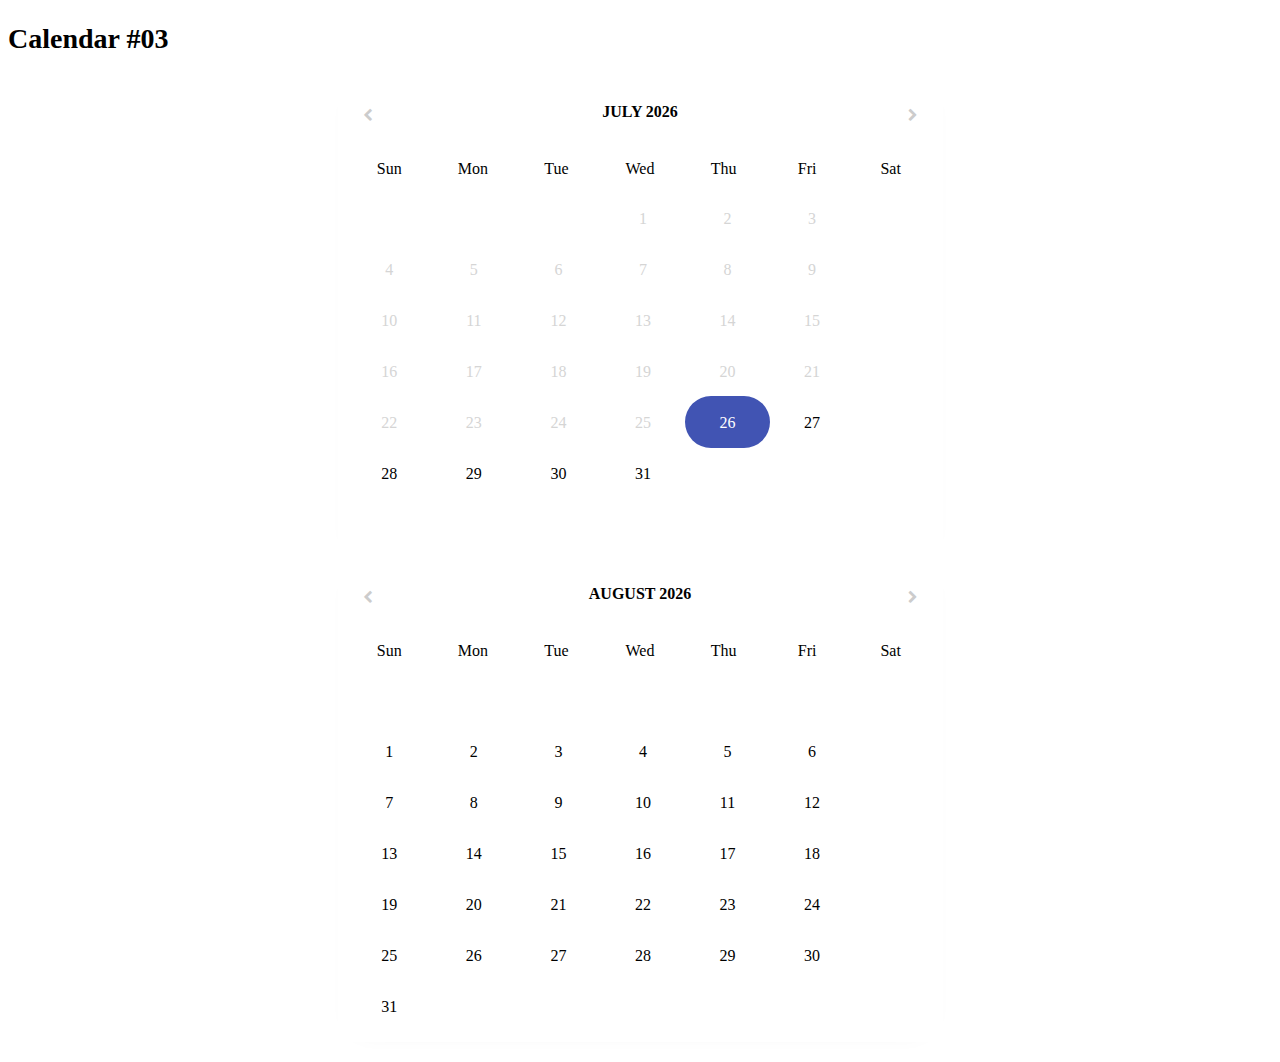
<file: calendar-03/index.html>
<!doctype html>
<html lang="en">
  <head>
  	<title>Calendar 03</title>
    <meta charset="utf-8">
    <meta name="viewport" content="width=device-width, initial-scale=1, shrink-to-fit=no">

	<link href="https://fonts.googleapis.com/css?family=Lato:300,400,700&display=swap" rel="stylesheet">

	<link rel="stylesheet" href="https://stackpath.bootstrapcdn.com/font-awesome/4.7.0/css/font-awesome.min.css">
	
	<link rel="stylesheet" href="css/style.css">

	</head>
	<body>
	<section class="ftco-section">
		<div class="container">
			<div class="row justify-content-center">
				<div class="col-md-6 text-center mb-5">
					<h2 class="heading-section">Calendar #03</h2>
				</div>
			</div>
			<div class="row">
				<div class="col-md-12">
					<div class="calendar-section">
		        <div class="row no-gutters">
		          <div class="col-md-6">

		            <div class="calendar calendar-first" id="calendar_first">
		              <div class="calendar_header">
		                <button class="switch-month switch-left">
		                  <i class="fa fa-chevron-left"></i>
		                </button>
		                <h2></h2>
		                <button class="switch-month switch-right">
		                  <i class="fa fa-chevron-right"></i>
		                </button>
		              </div>
		              <div class="calendar_weekdays"></div>
		              <div class="calendar_content"></div>
		            </div>

		          </div>
		          <div class="col-md-6">

		            <div class="calendar calendar-second" id="calendar_second">
		              <div class="calendar_header">
		                <button class="switch-month switch-left">
		                  <i class="fa fa-chevron-left"></i>
		                </button>
		                <h2></h2>
		                <button class="switch-month switch-right">
		                  <i class="fa fa-chevron-right"></i>
		                </button>
		              </div>
		              <div class="calendar_weekdays"></div>
		              <div class="calendar_content"></div>
		            </div>            

		          </div>

		        </div> <!-- End Row -->
		            
		      </div> <!-- End Calendar -->
				</div>
			</div>
		</div>
	</section>

	<script src="js/jquery.min.js"></script>
  <script src="js/popper.js"></script>
  <script src="js/bootstrap.min.js"></script>
  <script src="js/main.js"></script>

	</body>
</html>
</file>
<file: calendar-03/css/style.css>
a {
  -webkit-transition: .3s all ease;
  -o-transition: .3s all ease;
  transition: .3s all ease;
  color: #4154B3; }
  a:hover, a:focus {
    text-decoration: none !important;
    outline: none !important;
    -webkit-box-shadow: none;
    box-shadow: none; }



.bg-primary {
  background: #4154B3 !important; }

.ftco-section {
  padding: 0; }

.ftco-no-pt {
  padding-top: 0; }

.ftco-no-pb {
  padding-bottom: 0; }

.heading-section {
  font-size: 28px;
  color: #000; }


.calendar-section {
  margin-bottom: 20px; }

.calendar, .calendar_weekdays,
.calendar_content {
  max-width: 585px; }

.calendar {
  /*float: left;*/
  margin: auto;
  min-width: 320px;
  font-weight: 400;
  background: #fff;
  padding: 10px;
  -webkit-box-shadow: 0px 4px 26px -22px rgba(0, 0, 0, 0.14);
  -moz-box-shadow: 0px 4px 26px -22px rgba(0, 0, 0, 0.14);
  box-shadow: 0px 4px 26px -22px rgba(0, 0, 0, 0.14); }

.calendar_weekdays {
  color: #aaa;
  font-weight: 300; }

.calendar_weekdays div {
  display: inline-block;
  vertical-align: top;
  color: #000;
  font-weight: 500; }

.calendar_content, .calendar_weekdays, .calendar_header {
  position: relative; }

.calendar_content:after, .calendar_weekdays:after, .calendar_header:after {
  content: ' ';
  display: table;
  clear: both; }

.calendar_weekdays div, .calendar_content div {
  /*border: 1px dotted #999;*/
  width: 14.28571%;
  height: 50px;
  line-height: 51px;
  overflow: hidden;
  text-align: center;
  background-color: transparent; }

.calendar_content div {
  float: left;
  margin-left: -1px;
  margin-top: -1px;
  border: 1px solid transparent;
  border-radius: 50rem; }

.calendar_content div:hover {
  border: 1px solid #ededed;
  /*line-height: 68px;*/
  cursor: pointer; }

.calendar_content div.blank:hover {
  cursor: default;
  border: none; }

.calendar_content div.past-date {
  cursor: initial;
  color: #d5d5d5; }

.calendar_content div.today {
  font-weight: 500;
  font-size: 16px;
  color: #fff;
  background-color: #4154B3; }

.calendar_content div.selected {
  background-color: rgba(153, 153, 161, 0.2);
  /*rgba(170, 170, 176, .5) #aaaab0*/
  border: 1px solid white; }

.calendar_header {
  width: 100%;
  text-align: center;
  position: relative;
  height: 55px;
  display: table;
  vertical-align: middle; }

.calendar_header h2 {
  margin-top: 15px;
  padding: 0;
  font-weight: 700;
  font-size: 16px;
  color: #000 !important;
  text-transform: uppercase; }

button.switch-month {
  background-color: transparent;
  padding: 0;
  outline: none;
  border: none;
  height: 40px;
  width: 40px;
  position: absolute;
  top: 50%;
  -webkit-transform: translateY(-50%);
  -ms-transform: translateY(-50%);
  transform: translateY(-50%);
  color: #cccccc;
  -webkit-transition: color .2s;
  -o-transition: color .2s;
  transition: color .2s; }
  button.switch-month.switch-left {
    left: 0; }
  button.switch-month.switch-right {
    right: 0; }

button.switch-month:hover {
  color: #4154B3; }

button.switch-month:active {
  background-color: transparent; }
</file>
